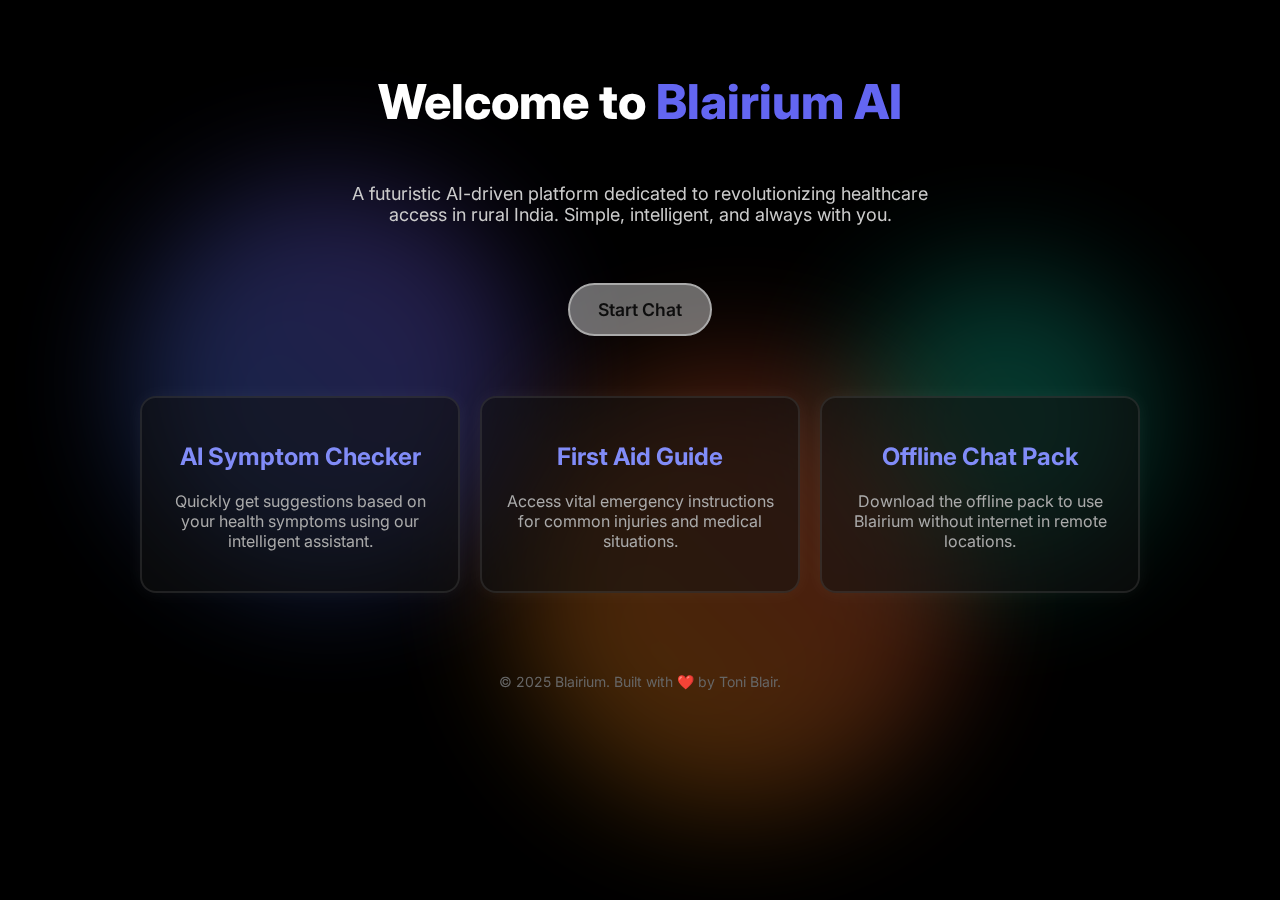
<file: index.html>
<!DOCTYPE html>
<html lang="en">
<head>
  <meta charset="UTF-8">
  <meta name="viewport" content="width=device-width, initial-scale=1.0">
  <title>Blairium</title>
  <link href="https://fonts.googleapis.com/css2?family=Inter:wght@400;600;800&display=swap" rel="stylesheet">
  <style>
    body {
      margin: 0;
      font-family: 'Inter', sans-serif;
      background-color: #000;
      color: #fff;
      display: flex;
      flex-direction: column;
      align-items: center;
      padding: 40px 20px;
    }
     /* Animated Background */
        .animated-bg {
            position: fixed;
            top: 0;
            left: 0;
            width: 100%;
            height: 100%;
            pointer-events: none;
            z-index: -1;
        }

        .bg-orb {
            position: absolute;
            border-radius: 50%;
            filter: blur(60px);
            opacity: 0.3;
            animation: float 8s ease-in-out infinite;
        }

        .bg-orb-1 {
            width: 400px;
            height: 400px;
            background: linear-gradient(45deg, #3b82f6, #8b5cf6);
            top: 20%;
            left: 10%;
            animation-delay: 0s;
        }

        .bg-orb-2 {
            width: 300px;
            height: 300px;
            background: linear-gradient(45deg, #10b981, #14b8a6);
            top: 30%;
            right: 10%;
            animation-delay: 2s;
        }

        .bg-orb-3 {
            width: 450px;
            height: 450px;
            background: linear-gradient(45deg, #f59e0b, #ef4444);
            bottom: 10%;
            left: 40%;
            animation-delay: 4s;
        }

        .mouse-follower {
            position: fixed;
            width: 100px;
            height: 100px;
            background: radial-gradient(circle, rgba(59, 130, 246, 0.1), transparent);
            border-radius: 50%;
            pointer-events: none;
            transition: all 0.3s ease;
            z-index: -1;
        }

        @keyframes float {
            0%, 100% { transform: translateY(0px) scale(1); }
            50% { transform: translateY(-30px) scale(1.1); }
        }

    h1 {
      font-size: 3rem;
      font-weight: 800;
      text-align: center;
      color: #fff;
    }

    h1 span {
      color: #6366f1;
    }

    p {
      color: #ccc;
      font-size: 1.125rem;
      max-width: 600px;
      text-align: center;
      margin-top: 20px;
    }

    a.button {
      margin-top: 40px;
      padding: 14px 28px;
      font-size: 1.1rem;
      background-color: #d5d5d57d;
      color: #000000de;
      font-weight: 600;
      border: 2px solid #aaa;
      border-radius: 30px;
      cursor: pointer;
      transition: all 0.8s ease;
      text-decoration: none;
    }

    .button:hover {
      background: linear-gradient(to bottom, rgb(104, 105, 105), rgba(251, 251, 253, 0.847) );
    }


    .cards {
      display: grid;
      grid-template-columns: 1fr;
      gap: 20px;
      max-width: 1000px;
      margin-top: 60px;
      width: 100%;
    }

    @media(min-width: 768px) {
      .cards {
        grid-template-columns: repeat(3, 1fr);
      }
    }

    .card {
      background-color: #1111118c;
      border: 2px solid #51515154;
      border-radius: 16px;
      padding: 24px;
      text-align: center;
      box-shadow: 0 0 20px rgba(255, 255, 255, 0.05);
    }

    .card h2 {
      color: #818cf8;
      font-size: 1.5rem;
    }

    .card p {
      font-size: 1rem;
      color: #aaa;
      margin-top: 12px;
    }

    footer {
      margin-top: 80px;
      font-size: 0.875rem;
      color: #666;
    }
  </style>
</head>
<body>
   <div class="animated-bg">
        <div class="grid-bg"></div>
        <div class="bg-orb bg-orb-1"></div>
        <div class="bg-orb bg-orb-2"></div>
        <div class="bg-orb bg-orb-3"></div>
    </div>
  <h1>Welcome to <span>Blairium AI</span></h1>
  <p>A futuristic AI-driven platform dedicated to revolutionizing healthcare access in rural India. Simple, intelligent, and always with you.</p>

  <a href="basic.html" class="button">Start Chat</a>

  <div class="cards">
    <div class="card">
      <h2>AI Symptom Checker</h2>
      <p>Quickly get suggestions based on your health symptoms using our intelligent assistant.</p>
    </div>

    <div class="card">
      <h2>First Aid Guide</h2>
      <p>Access vital emergency instructions for common injuries and medical situations.</p>
    </div>

    <div class="card">
      <h2>Offline Chat Pack</h2>
      <p>Download the offline pack to use Blairium without internet in remote locations.</p>
    </div>
  </div>

  <footer>
    © 2025 Blairium. Built with ❤️ by Toni Blair.
  </footer>
</body>
</html>
</file>
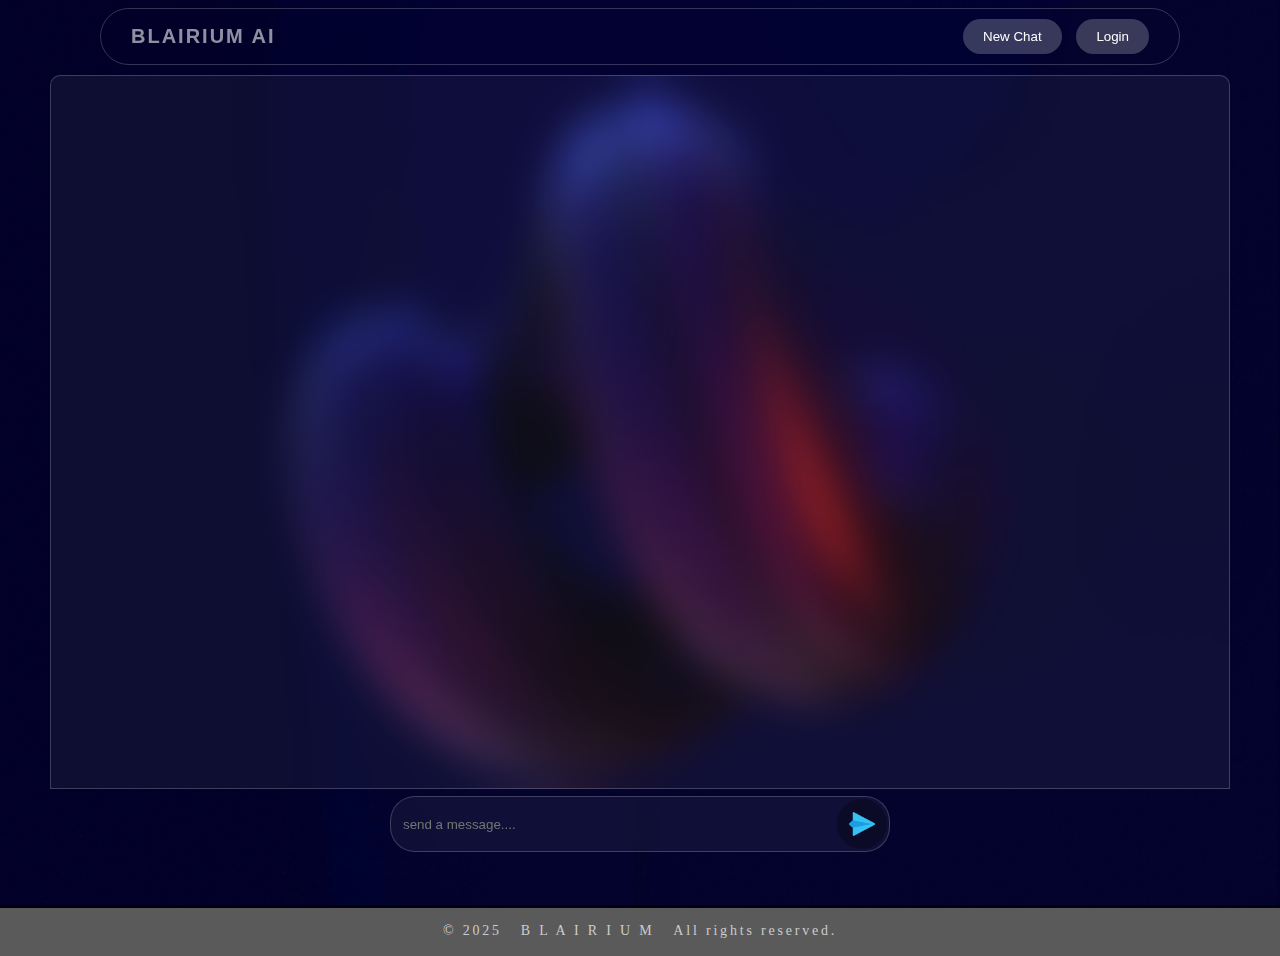
<file: basic.html>
<!DOCTYPE html>
<html lang="en">
<head>
  <meta charset="UTF-8" />
  <meta name="viewport" content="width=device-width, initial-scale=1.0" />
  <title>Toni AI - Your Chat Assistant</title>
  <link rel="stylesheet" href="design.css" />
<body>
  <header>
    <h1><a href="home.html">BLAIRIUM AI</a></h1>
    <nav>
      <button class="my-btn" onclick="window.location.href='basic.html'">New Chat</button>
      <button class="my-btn" onclick="window.location.href='login.html'">Login</button>
    </nav>
  </header>

  <main class="chat-container">
    <div id="chat-box"></div>
    <form id="chat-form">
        <div class="input-container">
            <input type="text" id="user-input" placeholder="send a message...." required/>
            <button type="submit">
                <img src="send.png" alt="send icon">
            </button>
        </div>
    </form>
  </main>
  <footer class="footer">
    <p>© 2025&nbsp;&nbsp; B L A I R I U M &nbsp;&nbsp;All rights reserved.</p>
  </footer>
  

  <script src="script.js"></script>
</body>
</html>
</file>
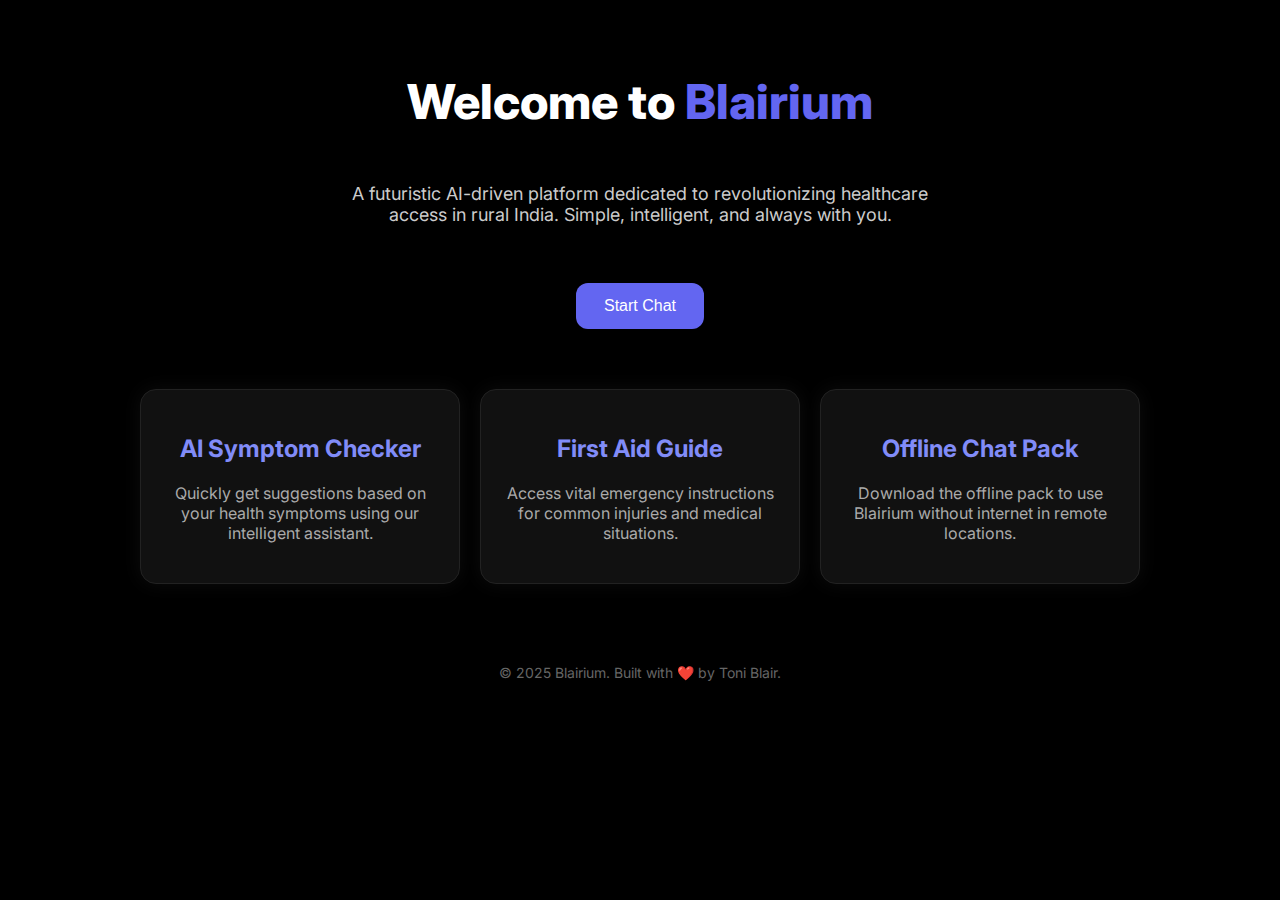
<file: home.html>
<!DOCTYPE html>
<html lang="en">
<head>
  <meta charset="UTF-8">
  <meta name="viewport" content="width=device-width, initial-scale=1.0">
  <title>Blairium</title>
  <link href="https://fonts.googleapis.com/css2?family=Inter:wght@400;600;800&display=swap" rel="stylesheet">
  <style>
    body {
      margin: 0;
      font-family: 'Inter', sans-serif;
      background-color: #000;
      color: #fff;
      display: flex;
      flex-direction: column;
      align-items: center;
      padding: 40px 20px;
    }

    h1 {
      font-size: 3rem;
      font-weight: 800;
      text-align: center;
      color: #fff;
    }

    h1 span {
      color: #6366f1;
    }

    p {
      color: #ccc;
      font-size: 1.125rem;
      max-width: 600px;
      text-align: center;
      margin-top: 20px;
    }

    .button {
      margin-top: 40px;
      padding: 14px 28px;
      font-size: 1rem;
      background-color: #6366f1;
      color: #fff;
      border: none;
      border-radius: 12px;
      cursor: pointer;
      transition: background-color 0.3s ease;
    }

    .button:hover {
      background: linear-gradient(to bottom, rgb(0, 217, 255), rgb(111, 130, 255) );
    }

    .cards {
      display: grid;
      grid-template-columns: 1fr;
      gap: 20px;
      max-width: 1000px;
      margin-top: 60px;
      width: 100%;
    }

    @media(min-width: 768px) {
      .cards {
        grid-template-columns: repeat(3, 1fr);
      }
    }

    .card {
      background-color: #111;
      border: 1px solid #222;
      border-radius: 16px;
      padding: 24px;
      text-align: center;
      box-shadow: 0 0 20px rgba(255, 255, 255, 0.05);
    }

    .card h2 {
      color: #818cf8;
      font-size: 1.5rem;
    }

    .card p {
      font-size: 1rem;
      color: #aaa;
      margin-top: 12px;
    }

    footer {
      margin-top: 80px;
      font-size: 0.875rem;
      color: #666;
    }
  </style>
</head>
<body>
  <h1>Welcome to <span>Blairium</span></h1>
  <p>A futuristic AI-driven platform dedicated to revolutionizing healthcare access in rural India. Simple, intelligent, and always with you.</p>

  <button class="button">Start Chat</button>

  <div class="cards">
    <div class="card">
      <h2>AI Symptom Checker</h2>
      <p>Quickly get suggestions based on your health symptoms using our intelligent assistant.</p>
    </div>

    <div class="card">
      <h2>First Aid Guide</h2>
      <p>Access vital emergency instructions for common injuries and medical situations.</p>
    </div>

    <div class="card">
      <h2>Offline Chat Pack</h2>
      <p>Download the offline pack to use Blairium without internet in remote locations.</p>
    </div>
  </div>

  <footer>
    © 2025 Blairium. Built with ❤️ by Toni Blair.
  </footer>
</body>
</html>
</file>
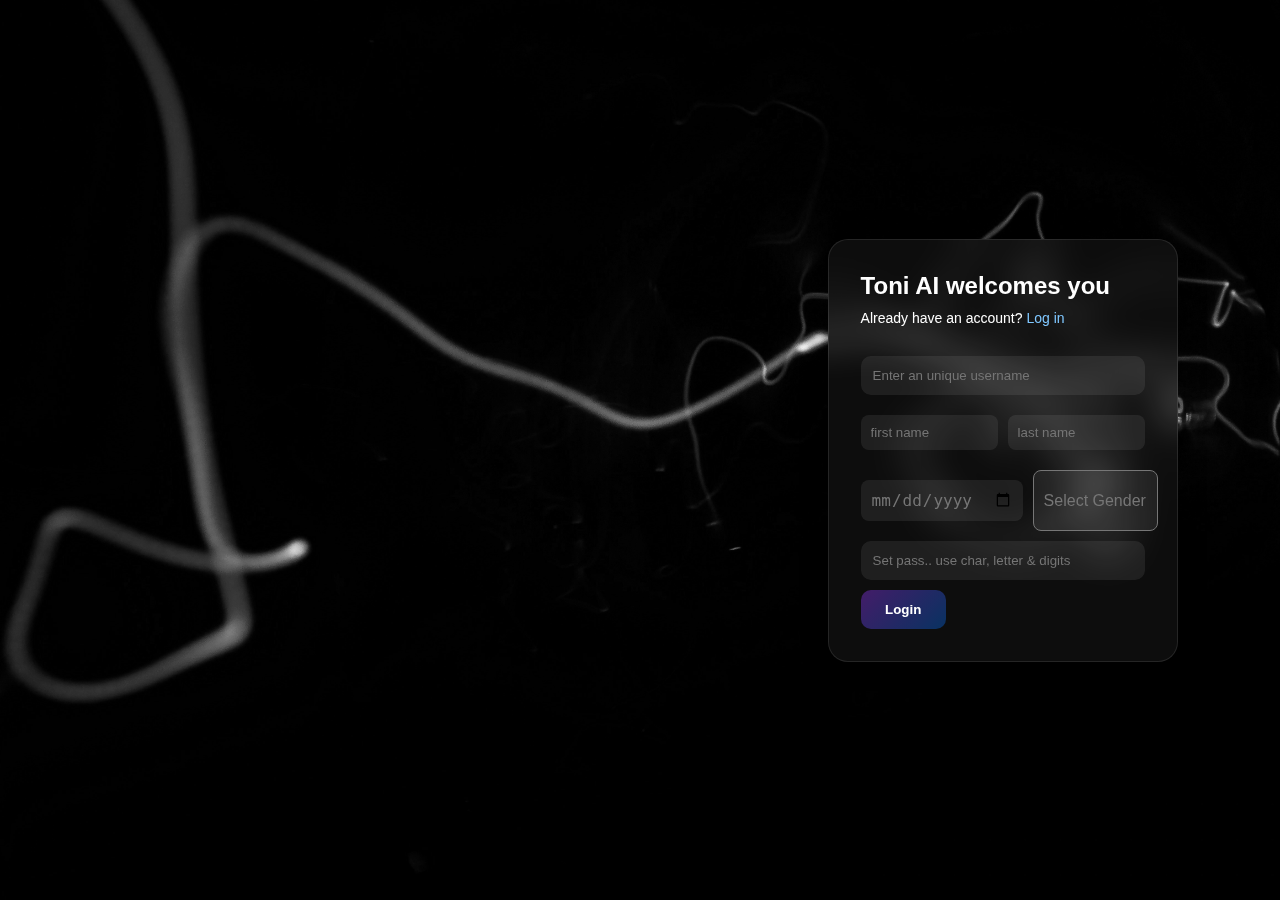
<file: new user.html>
<!DOCTYPE html>
<html lang="en">
<head>
  <meta charset="UTF-8" />
  <meta name="viewport" content="width=device-width, initial-scale=1.0"/>
  <title>Login Page</title>
  <link rel="stylesheet" href="new user style.css" />
</head>
<body>
    <div class="login-wrapper">
        <div class="login-box">
          <h2>Toni AI welcomes you</h2>
          <p class="sub-text">Already have an account? <a href="login.html">Log in</a></p>
          <form>
            <input type="text" placeholder="Enter an unique username" />
            <div class="name">
              <input type="text" placeholder="first name" />
              <input type="text" placeholder="last name" />
            </div>
            <div class="extra-info">
                <input type="date" placeholder="Date of Birth">
              
                <select>
                  <option value="">Select Gender</option>
                  <option value="male">Male</option>
                  <option value="female">Female</option>
                  <option value="other">Other</option>
                </select>
              </div>
              
            <input type="password" placeholder="Set pass.. use char, letter & digits" />
            <button type="submit">Login</button>
          </form>
        </div>
      </div>
</body>
</html>
</file>
<file: design.css>
/* General Reset */
* {
    margin: 0;
    padding: 0;
    box-sizing: border-box;
  }
  
  body {
    font-family: 'Trebuchet MS', 'Lucida Sans Unicode', 'Lucida Grande', 'Lucida Sans', Arial, sans-serif;
    color: #ffffff90;
    margin-left: 20px;
    margin-right: 20px;
    background-image: url('bg1.jpg');
    background-size: cover;
    background-position: center;
    background-repeat: no-repeat;
    height: 100vh;
    margin: 0;
    font-size: 10px;
    letter-spacing: 0.2em;
  }
  a {
    color: inherit;       /* Inherits the color from parent element */
    text-decoration: none; /* Removes the underline */
  }
  /* Header */
  header {
    position: sticky;
    top: 0;
    padding: 10px 30px;
    backdrop-filter: blur(20px);
    background: rgba(255, 255, 255, 0);
    border-radius: 35px;
    border: 1px solid rgba(255, 255, 255, 0.2);
    display: flex;
    justify-content: space-between;
    align-items: center;
    z-index: 999;
    margin-top: 8px;
    margin-left: 100px;
    margin-right: 100px;
  }
  
  header nav button {
    background: rgba(255, 255, 255, 0.197);
    color: #ffffff;
    border: none;
    padding: 10px 15px;
    margin-left: 10px;
    border-radius: 20px;
    cursor: pointer;
    
  }
  .my-btn {
  background-color: #ffffff37;   /* normal background */
  color: rgb(254, 254, 254);
  padding: 10px 20px;
  border: none;
  border-radius: px;
  cursor: pointer;
  transition: background-color 0.8s ease; /* smooth hover effect */
}

.my-btn:hover {
  background: radial-gradient(circle, rgba(18, 55, 95, 0.234) 0%, rgba(0, 123, 255, 0.179) 70%);

}


  
  .chat-container {
    display: flex;
    flex-direction: column;
    height: calc(100vh - 100px);
    padding: 10px;
    
  }
  
  #chat-box {
    flex: 1;
    overflow-y: auto;
    padding: 15px;
    border-top-left-radius: 10px;
    border-top-right-radius: 10px;
    border-bottom-left-radius: 0;
    border-bottom-right-radius: 0;
    background: rgba(255, 255, 255, 0.05);
    backdrop-filter: blur(20px);
    margin-left: 40px;
    margin-right: 40px;
    border: 1px solid rgba(255, 255, 255, 0.2);
    color: rgb(255, 255, 255);
    font-size: 0.8rem;
    font-family: 'Lucida Sans', 'Lucida Sans Regular', 'Lucida Grande', 'Lucida Sans Unicode', Geneva, Verdana, sans-serif;
  }

  
  #chat-form {
    display: flex;
    margin-top: 10px;
  }
  
  #user-input {
    flex: 1;
    padding: 10px;
    border-radius: 8px;
    border: none;
    
  }
  
  #chat-form button {
    padding: 10px 15px;
    border: none;
    margin-left: 10px;
    border-radius: 8px;
    background: #5c6bc0;
    color: white;
    cursor: pointer;
    
  }
  
  /* Animate background */
  @keyframes moveGradient {
    0% { background-position: 0% 50%; }
    50% { background-position: 100% 50%; }
    100% { background-position: 0% 50%; }
  }
  
  /* Centering the input-container */
.input-container {
    display: flex;
    justify-content: center;  /* Center content horizontally */
    align-items: center;      /* Center content vertically */
    width: 60vw;              /* Use viewport width to scale responsively */
    max-width: 500px;         /* Optional: maximum width for better control */
    border-radius: 25px;
    background: rgba(255, 255, 255, 0.05);  /* Transparent white background */
    backdrop-filter: blur(8px); /* Blur effect for background */
    padding: 2px;           /* Add some padding for spacing */
    box-sizing: border-box;  /* Ensures padding does not overflow the element */
    margin: 0 auto;          /* Centers the element horizontally */
    position: relative;
    top: 45%;                 /* Centers it vertically using a relative position */
    border: 1px solid rgba(255, 255, 255, 0.2); 
    transform: translateY(-50%);  /* Offset the element by half its height to center */
}

  
  #user-input {
    flex: 1;
    padding: 10px;
    border: none;
    border-radius: 8px;
    background: transparent;
    color: #fff;
  }
  
  #chat-form button img {
    width: 30px;               /* Set width of the image */
    height: 30px;              /* Set height of the image */
    border-radius: 50%;        /* This makes the image circular */
    object-fit: cover;         /* Ensures the image fits within the circular container */
}
#chat-form button {
    display: flex;             /* Makes the button a flex container */
    justify-content: center;   /* Centers the image horizontally */
    align-items: center;       /* Centers the image vertically */
    width: 50px;               /* Set the width of the button */
    height: 50px;              /* Set the height of the button */
    border-radius: 50%;        /* This makes the button circular */
    background-color: #00000042; /* Optional: set a background color */
    border: none;              /* Remove any default borders */
    padding: 0;                /* Remove any padding */
    cursor: pointer;          /* Change cursor to indicate it's clickable */
}
#chat-form input:focus {
    outline: none;
    border: 2px solid #9769faa0;   /* Change border color to a nice purple */
    box-shadow: 0 0 8px rgb(201, 154, 243); /* Subtle glow effect */
    border-radius: 30px;         /* Optional rounded corners */
    margin-left: 7px;
}
.footer {
  background-color: rgba(0, 0, 0, 0.795); /* semi-transparent black */
  color: #ffffffbd;
  text-align: center;
  padding: 20px;
  font-size: 14px;
  margin-top: 40px;
  font-family: 'Times New Roman', Times, serif;
  font-size: 14px;             /* readable size */
  font-weight: 400;            /* normal weight */
  color: #cccccc;              /* soft light gray text */
  text-align: center;          /* center the text */
  letter-spacing: 0.05em;      /* small spacing between letters */
  line-height: 1.5;            /* comfortable line height */
  padding: 15px 0;             /* vertical padding */
  background-color: rgba(0, 0, 0, 0.648); /* translucent dark bg */
  letter-spacing: 0.2em;
  user-select: none;           /* optional: prevent text selection */
}
/* For Chrome, Safari, Edge */
::-webkit-scrollbar {
  width: 6px;              /* width of vertical scrollbar */
  height: 6px;             /* height of horizontal scrollbar */
}

::-webkit-scrollbar-track {
  background: #1c0130fb;      /* track background */
  border-radius: 0px;
}

::-webkit-scrollbar-thumb {
  background: linear-gradient(to bottom, #58d4a670, #4592ef52);         /* scrollbar thumb */
  border-radius: 10px;
}

::-webkit-scrollbar-thumb:hover {
  background: #00fbf7;         /* on hover */
}
</file>
<file: new user style.css>
/* Reset */
* {
    margin: 0;
    padding: 0;
    box-sizing: border-box;
  }
  body {
    background-image: url('bg4.jpg');
    background-size: cover;
    background-position: center;
    background-repeat: no-repeat;
    height: 100vh;
    margin: 0;
  }
  
  body, html {
    height: 100%;
    font-family: 'Segoe UI', sans-serif;
    color: white;
    overflow: hidden;
  }

  .login-wrapper {
    display: flex;
    justify-content: flex-end;
    align-items: center;
    height: 100%;
    padding-right: 8%;
    position: relative;
    z-index: 1;
  }
  
  .login-box {
    width: 350px;
    padding: 2rem;
    border-radius: 20px;
    background: rgba(255, 255, 255, 0.05);
    backdrop-filter: blur(18px);
    box-shadow: 0 0 30px rgba(0, 0, 0, 0.2);
    border: 1px solid rgba(255, 255, 255, 0.1);
  }
  
  .login-box h2 {
    margin-bottom: 10px;
    font-size: 24px;
  }
  
  .sub-text {
    font-size: 14px;
    margin-bottom: 20px;
  }
  
  .sub-text a {
    color: #7fc7ff;
    text-decoration: none;
  }
  
  form input {
    width: 100%;
    padding: 12px;
    margin: 10px 0;
    border: none;
    border-radius: 10px;
    background: rgba(255, 255, 255, 0.08);
    color: white;
  }
  
  form button {
    width: 30%;
    padding: 12px;
    border: none;
    border-radius: 10px;
    background: linear-gradient(135deg, #9b36ff61, #0077ff59);
    color: white;
    font-weight: bold;
    cursor: pointer;
    transition: 0.3s ease;
  }
  
  form button:hover {
    opacity: 0.85;
  }

  .name {
    display: flex;
    gap: 10px; /* space between boxes */
  }
  
  .name input {
    flex: 1;
    padding: 10px;
    border-radius: 8px;
  }
  .extra-info {
    display: flex;
    gap: 10px;
    margin-top: 10px;
  }
  
  .extra-info input,
.extra-info select {
  flex: 1;
  padding: 10px;
  border-radius: 8px;
  background: rgba(255, 255, 255, 0.08);  /* Black transparent background */
  color: rgb(118, 118, 118);  /* White text color */
  font-size: 16px;
  
}
.extra-info select {
    -webkit-appearance: none;  /* Remove default styling in some browsers */
    -moz-appearance: none;
    appearance: none;
    .extra-info select {
        -webkit-appearance: none;  /* Remove default styling in some browsers */
        -moz-appearance: none;
        appearance: none;
        background: rgba(0, 0, 0, 0.5);  /* Same transparent background for the select box */
      }
}
.extra-info select:focus {
    outline: none;
    border-color: #000000;  /* Change border color on focus */
  }
</file>
